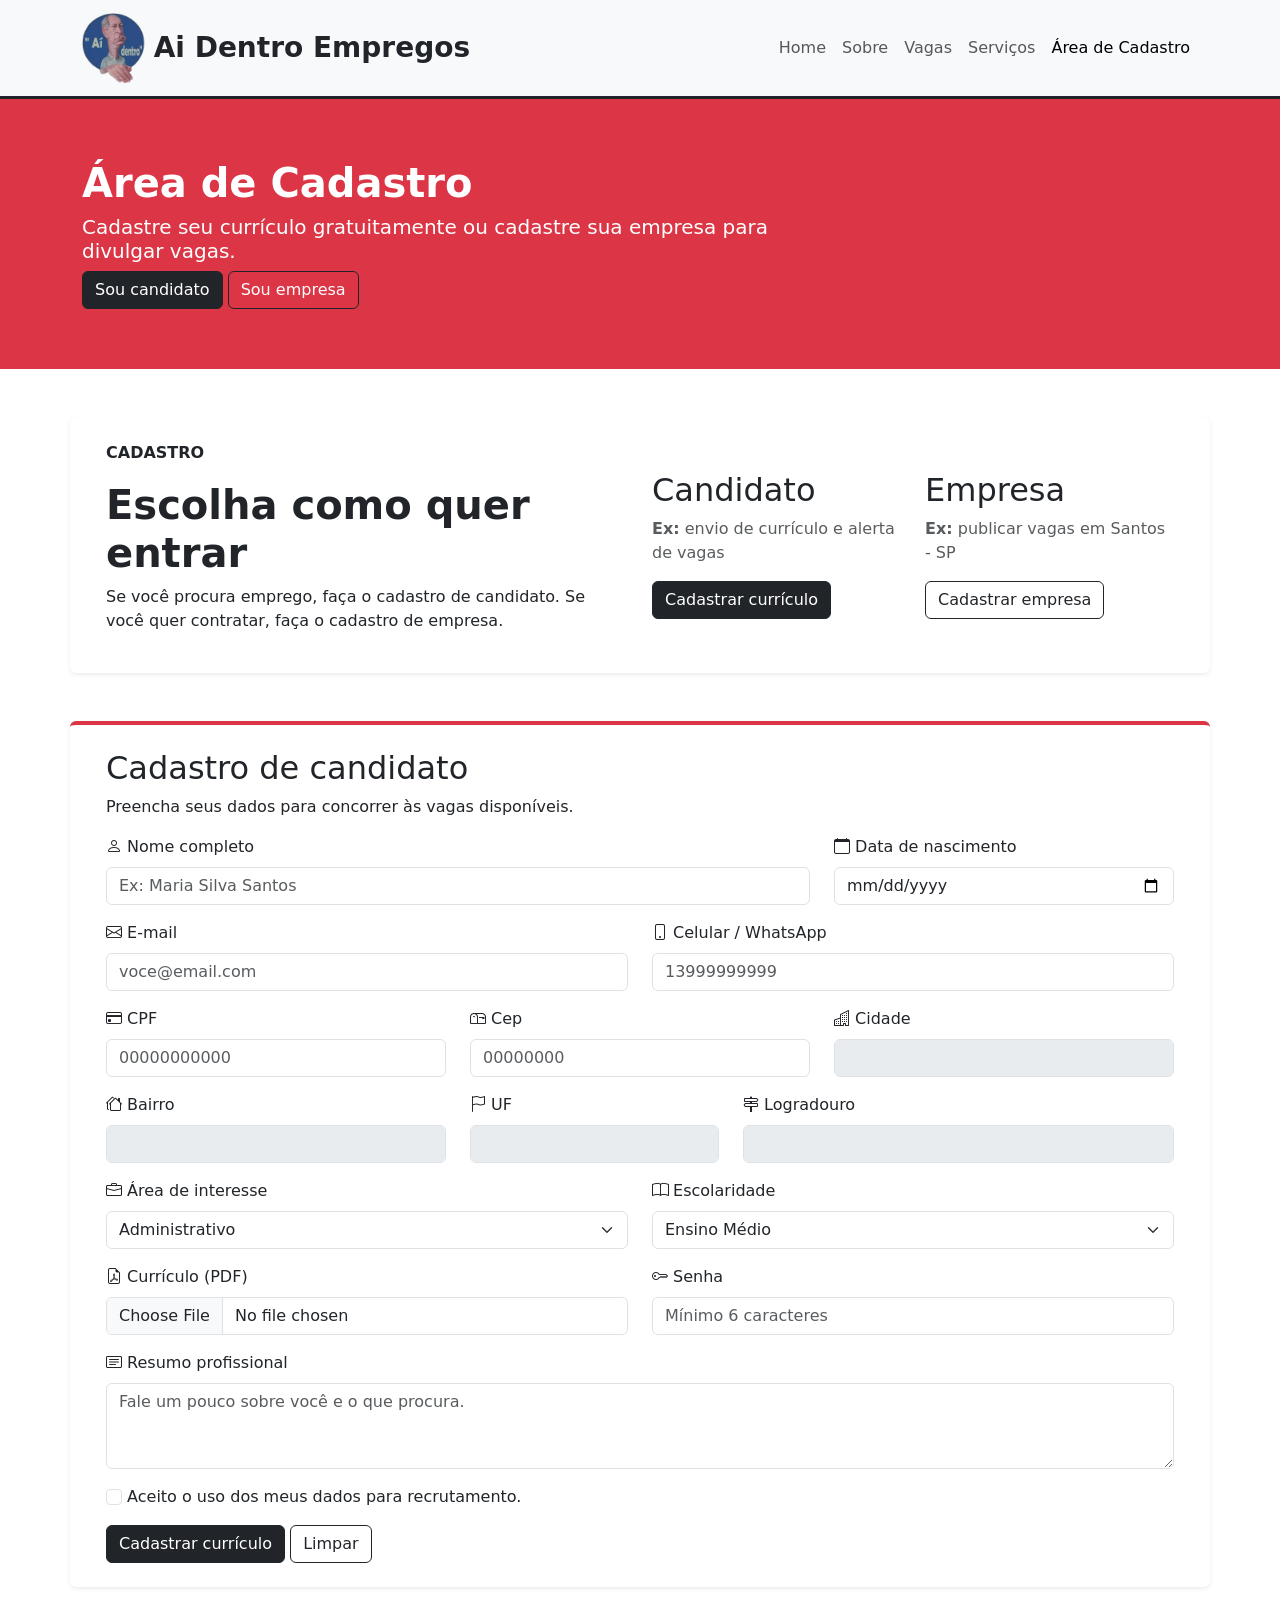
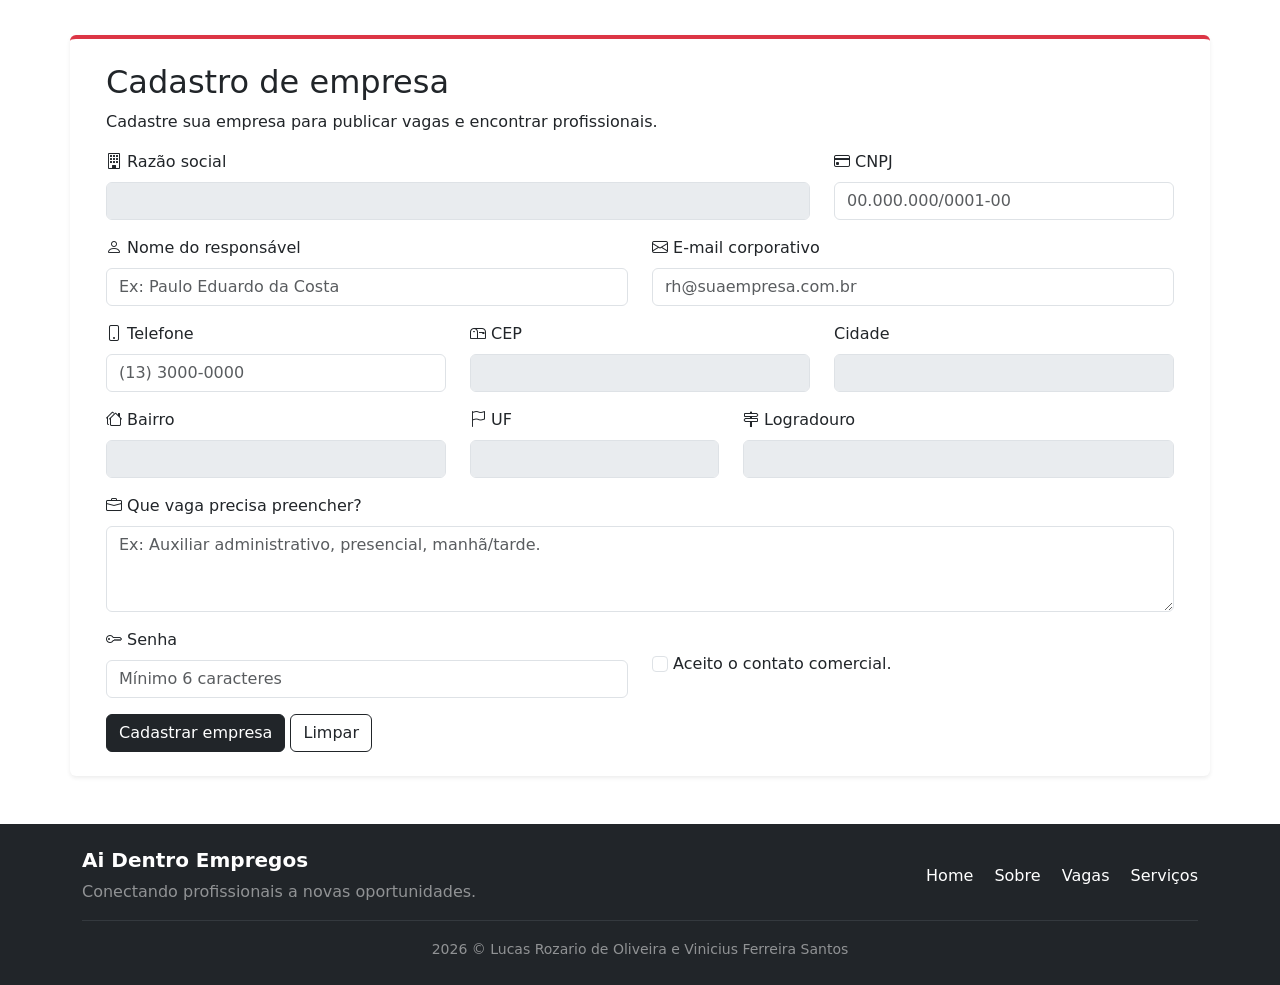
<file: cadastro.html>
<!DOCTYPE html>
<html lang="en">

<head>
    <meta charset="UTF-8">
    <meta name="viewport" content="width=device-width, initial-scale=1.0">
    <title>Ai Dentro Empregos - Home</title>
    <link href="https://cdn.jsdelivr.net/npm/bootstrap@5.3.8/dist/css/bootstrap.min.css" rel="stylesheet"
        integrity="sha384-sRIl4kxILFvY47J16cr9ZwB07vP4J8+LH7qKQnuqkuIAvNWLzeN8tE5YBujZqJLB" crossorigin="anonymous">
    <link rel="stylesheet" href="https://cdn.jsdelivr.net/npm/bootstrap-icons@1.13.1/font/bootstrap-icons.min.css">
    <style>
        .logo {
            height: 70px;
        }

        .hero {
            padding: 60px 0;
        }
    </style>
    <link rel="stylesheet" href="css/style.css">
</head>

<body>
    <nav class="navbar navbar-expand-md navbar-light bg-light sticky-top border-bottom border-3 border-dark">
        <div class="container">
            <a class="navbar-brand fw-bold d-flex align-items-center" href="index.html">
                <img src="img/logo.png" class="img-fluid logo me-2">
                <h3 class="fw-bold text-dark m-0">Ai Dentro Empregos</h3>
            </a>
            <button class="navbar-toggler" type="button" data-bs-toggle="collapse" data-bs-target="#navbarNav">
                <span class="navbar-toggler-icon"></span>
            </button>
            <div class="collapse navbar-collapse" id="navbarNav">
                <ul class="navbar-nav ms-auto">
                    <li class="nav-item"><a class="nav-link" href="index.html">Home</a></li>
                    <li class="nav-item"><a class="nav-link" href="sobre.html">Sobre</a></li>
                    <li class="nav-item"><a class="nav-link" href="vagas.html">Vagas</a></li>
                    <li class="nav-item"><a class="nav-link" href="servicos.html">Serviços</a></li>
                    <li class="nav-item"><a class="nav-link active" href="cadastro.html">Área de Cadastro</a></li>
                </ul>
            </div>
        </div>
    </nav>

    <header class="text-start bg-danger hero">
        <div class="container">
            <h1 class="mb-2 fw-bold text-white">Área de Cadastro</h1>
            <h2 class="lead col-md-8 text-white">Cadastre seu currículo gratuitamente ou cadastre sua empresa para
                divulgar vagas.</h2>
            <a href="#candidato" class="btn btn-dark text-white">Sou candidato</a>
            <a href="#empresa" class="btn border-1 border-dark text-white">Sou empresa</a>
        </div>
    </header>

    <main class="container my-5">
        <section class="row align-items-center mb-5 bg-white p-4 rounded shadow-sm">
            <div class="col-md-6">
                <p class="text-uppercase fw-bold">Cadastro</p>
                <h1 class="fw-bold">Escolha como quer entrar</h1>
                <p>Se você procura emprego, faça o cadastro de candidato. Se você quer contratar, faça o cadastro de
                    empresa.</p>
            </div>
            <div class="col-md-6">
                <div class="row">
                    <div class="col-md-6">
                        <h2>Candidato</h2>
                        <p class="text-muted"><strong>Ex:</strong> envio de currículo e alerta de vagas</p>
                        <a href="#candidato" class="btn btn-dark text-white">Cadastrar currículo</a>
                    </div>
                    <div class="col-md-6">
                        <h2>Empresa</h2>
                        <p class="text-muted"><strong>Ex:</strong> publicar vagas em Santos - SP</p>
                        <a href="#empresa" class="btn border-1 border-dark">Cadastrar empresa</a>
                    </div>
                </div>
            </div>
        </section>

        <section id="candidato" class="row mb-5 bg-white p-4 rounded shadow-sm border-top border-danger border-4">
            <div class="col-12">
                <h2>Cadastro de candidato</h2>
                <p>Preencha seus dados para concorrer às vagas disponíveis.</p>
                <form>
                    <div class="row">
                        <div class="form-group col-md-8 mb-3">
                            <label class="form-label"><i class="bi bi-person"></i> Nome completo</label>
                            <input type="text" class="form-control" id="nome" placeholder="Ex: Maria Silva Santos"
                                name="nome">
                        </div>
                        <div class="form-group col-md-4 mb-3">
                            <label class="form-label"><i class="bi bi-calendar"></i> Data de nascimento</label>
                            <input type="date" class="form-control" id="dataNascimento" name="dataNascimento">
                        </div>
                        <div class="form-group col-md-6 mb-3">
                            <label class="form-label"><i class="bi bi-envelope"></i> E-mail</label>
                            <input type="email" class="form-control" id="email" placeholder="voce@email.com"
                                name="email">
                        </div>
                        <div class="form-group col-md-6 mb-3">
                            <label class="form-label"><i class="bi bi-phone"></i> Celular / WhatsApp</label>
                            <input type="text" class="form-control" inputmode="numeric" id="celular"
                                placeholder="13999999999" name="celular" maxlength="11">
                        </div>
                        <div class="form-group col-md-4 mb-3">
                            <label class="form-label"><i class="bi bi-credit-card"></i> CPF</label>
                            <input type="text" class="form-control" inputmode="numeric" id="cpf"
                                placeholder="00000000000" maxlength="11" name="cpf">
                        </div>
                        <div class="form-group col-md-4 mb-3">
                            <label class="form-label" for="cep"><i class="bi bi-mailbox"></i> Cep</label>
                            <input class="form-control" type="text" inputmode="numeric" id="cep" name="cep"
                                placeholder="00000000" maxlength="8">
                        </div>
                        <div class="form-group col-md-4 mb-3">
                            <label class="form-label"><i class="bi bi-buildings"></i> Cidade</label>
                            <input type="text" class="form-control" id="cidade" disabled name="cidade">
                        </div>
                        <div class="form-group col-md-4 mb-3">
                            <label class="form-label"><i class="bi bi-houses"></i> Bairro</label>
                            <input type="text" class="form-control" id="bairro" disabled name="bairro">
                        </div>
                        <div class="form-group col-md-3 mb-3">
                            <label class="form-label"><i class="bi bi-flag disabled"></i> UF</label>
                            <input type="text" class="form-control" id="uf" disabled name="uf">
                        </div>
                        <div class="form-group col-md-5 mb-3">
                            <label class="form-label" for="logradouro"><i class="bi bi-signpost-2"></i>
                                Logradouro</label>
                            <input class="form-control" type="text" id="logradouro" name="logradouro" disabled>
                        </div>
                        <div class="form-group col-md-6 mb-3">
                            <label class="form-label"><i class="bi bi-briefcase"></i> Área de interesse</label>
                            <select class="form-select" id="areaInteresse">
                                <option>Administrativo</option>
                                <option>Comercial / Vendas</option>
                                <option>Logística</option>
                                <option>Saúde</option>
                                <option>Tecnologia</option>
                            </select>
                        </div>
                        <div class="form-group col-md-6 mb-3">
                            <label class="form-label"><i class="bi bi-book"></i> Escolaridade</label>
                            <select class="form-select" id="escolaridade">
                                <option>Ensino Médio</option>
                                <option>Técnico</option>
                                <option>Superior incompleto</option>
                                <option>Superior completo</option>
                            </select>
                        </div>
                        <div class="form-group col-md-6 mb-3">
                            <label class="form-label"><i class="bi bi-file-earmark-pdf"></i> Currículo (PDF)</label>
                            <input type="file" class="form-control" name="curriculum">
                        </div>
                        <div class="form-group col-md-6 mb-3">
                            <label class="form-label"><i class="bi bi-key"></i> Senha</label>
                            <input type="password" class="form-control" id="senha" placeholder="Mínimo 6 caracteres">
                        </div>
                        <div class="form-group col-12 mb-3">
                            <label class="form-label"><i class="bi bi-card-text"></i> Resumo profissional</label>
                            <textarea class="form-control" rows="3"
                                placeholder="Fale um pouco sobre você e o que procura."></textarea>
                        </div>
                        <div class="form-group col-12 mb-3">
                            <input type="checkbox" class="form-check-input" id="aceitoTermos">
                            <label class="form-check-label" for="aceitoTermos">Aceito o uso dos meus dados para
                                recrutamento.</label>
                        </div>
                        <div class="col-12">
                            <button class="btn btn-dark text-white" id="btnCadastrar">Cadastrar currículo</button>
                            <button type="reset" class="btn border-1 border-dark">Limpar</button>
                        </div>
                    </div>
                </form>
            </div>
        </section>

        <section id="empresa" class="row mb-5 bg-white p-4 rounded shadow-sm border-top border-danger border-4">
            <div class="col-12">
                <h2>Cadastro de empresa</h2>
                <p>Cadastre sua empresa para publicar vagas e encontrar profissionais.</p>
                <form>
                    <div class="row">
                        <div class="form-group col-md-8 mb-3">
                            <label class="form-label"><i class="bi bi-building"></i> Razão social</label>
                            <input type="text" class="form-control" id="razaoSocial" disabled>
                        </div>
                        <div class="form-group col-md-4 mb-3">
                            <label class="form-label"><i class="bi bi-credit-card"></i> CNPJ</label>
                            <input type="text" class="form-control" id="cnpj" placeholder="00.000.000/0001-00"
                                maxlength="18">
                        </div>
                        <div class="form-group col-md-6 mb-3">
                            <label class="form-label"><i class="bi bi-person"></i> Nome do responsável</label>
                            <input type="text" class="form-control" id="nomeResponsavel" placeholder="Ex: Paulo Eduardo da Costa">
                        </div>
                        <div class="form-group col-md-6 mb-3">
                            <label class="form-label"><i class="bi bi-envelope"></i> E-mail corporativo</label>
                            <input type="email" class="form-control" id="emailCorporativo"
                                placeholder="rh@suaempresa.com.br">
                        </div>
                        <div class="form-group col-md-4 mb-3">
                            <label class="form-label"><i class="bi bi-phone"></i> Telefone</label>
                            <input type="tel" class="form-control" id="telefone" placeholder="(13) 3000-0000">
                        </div>
                        <div class="form-group col-md-4 mb-3">
                            <label class="form-label" for="cepEmpresa"><i class="bi bi-mailbox"></i> CEP</label>
                            <input type="text" class="form-control" inputmode="numeric" id="cepEmpresa"
                                name="cepEmpresa" maxlength="8" disabled>
                        </div>
                        <div class="form-group col-md-4 mb-3">
                            <label class="form-label" for="cidadeEmpresa"><i class="bi bi-city"></i> Cidade</label>
                            <input type="text" class="form-control" id="cidadeEmpresa" name="cidadeEmpresa" disabled>
                        </div>
                        <div class="form-group col-md-4 mb-3">
                            <label class="form-label" for="bairroEmpresa"><i class="bi bi-houses"></i> Bairro</label>
                            <input type="text" class="form-control" id="bairroEmpresa" name="bairroEmpresa" disabled>
                        </div>
                        <div class="form-group col-md-3 mb-3">
                            <label class="form-label" for="ufEmpresa"><i class="bi bi-flag"></i> UF</label>
                            <input type="text" class="form-control" id="ufEmpresa" name="ufEmpresa" disabled>
                        </div>
                        <div class="form-group col-md-5 mb-3">
                            <label class="form-label" for="logradouroEmpresa"><i class="bi bi-signpost-2"></i>
                                Logradouro</label>
                            <input type="text" class="form-control" id="logradouroEmpresa" name="logradouroEmpresa"
                                disabled>
                        </div>
                        <div class="form-group col-12 mb-3">
                            <label class="form-label"><i class="bi bi-briefcase"></i> Que vaga precisa
                                preencher?</label>
                            <textarea class="form-control" id="vaga" rows="3"
                                placeholder="Ex: Auxiliar administrativo, presencial, manhã/tarde."></textarea>
                        </div>
                        <div class="form-group col-md-6 mb-3">
                            <label class="form-label"><i class="bi bi-key"></i> Senha</label>
                            <input type="password" class="form-control" id="senha" placeholder="Mínimo 6 caracteres">
                        </div>
                        <div class="form-group col-md-6 mb-3 pt-4">
                            <input type="checkbox" class="form-check-input" id="aceitoTermos">
                            <label class="form-check-label" for="aceitoTermos">Aceito o contato comercial.</label>
                        </div>
                        <div class="col-12">
                            <button class="btn btn-dark text-white" id="btnCadastrar">Cadastrar empresa</button>
                            <button type="reset" class="btn border-1 border-dark">Limpar</button>
                        </div>
                    </div>
                </form>
            </div>
        </section>
    </main>

    <footer class="bg-dark text-white mt-5s">
        <div class="container py-4">
            <div class="row align-items-center">
    
                <div class="col-md-6 text-center text-md-start">
                    <h5 class="fw-bold">Ai Dentro Empregos</h5>
                    <p class="mb-0 text-white-50">
                        Conectando profissionais a novas oportunidades.
                    </p>
                </div>
    
                <div class="col-md-6 text-center text-md-end mt-3 mt-md-0">
                    <a href="index.html" class="text-white text-decoration-none me-3">Home</a>
                    <a href="sobre.html" class="text-white text-decoration-none me-3">Sobre</a>
                    <a href="vagas.html" class="text-white text-decoration-none me-3">Vagas</a>
                    <a href="servicos.html" class="text-white text-decoration-none">Serviços</a>
                </div>
    
            </div>
    
            <hr class="border-secondary my-3">
    
            <div class="text-center">
                <small class="text-white-50">
                    2026 &copy; Lucas Rozario de Oliveira e Vinicius Ferreira Santos
                </small>
            </div>
        </div>
    </footer>
    <script src="https://cdn.jsdelivr.net/npm/bootstrap@5.3.8/dist/js/bootstrap.bundle.min.js"
        integrity="sha384-FKyoEForCGlyvwx9Hj09JcYn3nv7wiPVlz7YYwJrWVcXK/BmnVDxM+D2scQbITxI"
        crossorigin="anonymous"></script>
    <script src="js/script.js"></script>
</body>

</html>
</file>
<file: css/style.css>
@media (max-width: 767.98px) {
	.hero {
		padding: 2rem 0 !important;
	}

	.hero h1 {
		font-size: 1.75rem;
	}

	.hero h2 {
		font-size: 1.05rem;
	}

	main.container > .row,
	.hero.row {
		margin-right: 0;
		margin-left: 0;
	}

	.hero .float-end {
		display: block;
		float: none !important;
		width: 100% !important;
		max-height: 280px;
		margin: 1.25rem auto 0;
		object-fit: cover;
	}

	.about-image {
		width: 100% !important;
		margin-right: auto !important;
		margin-left: auto !important;
	}
}

@media (max-width: 575.98px) {
	.logo {
		height: 56px;
		width: auto;
	}

	main.container {
		margin-top: 1.5rem !important;
		margin-bottom: 1.5rem !important;
	}

	main.container > section.row {
		padding: 1.25rem !important;
	}

	.hero .btn {
		display: block;
		width: 100%;
		margin-top: 0.5rem;
	}

	.form-control,
	.form-select {
		min-height: 44px;
	}

	.card-img-top {
		height: 190px;
	}

	footer small {
		display: block;
		line-height: 1.6;
	}
}
</file>
